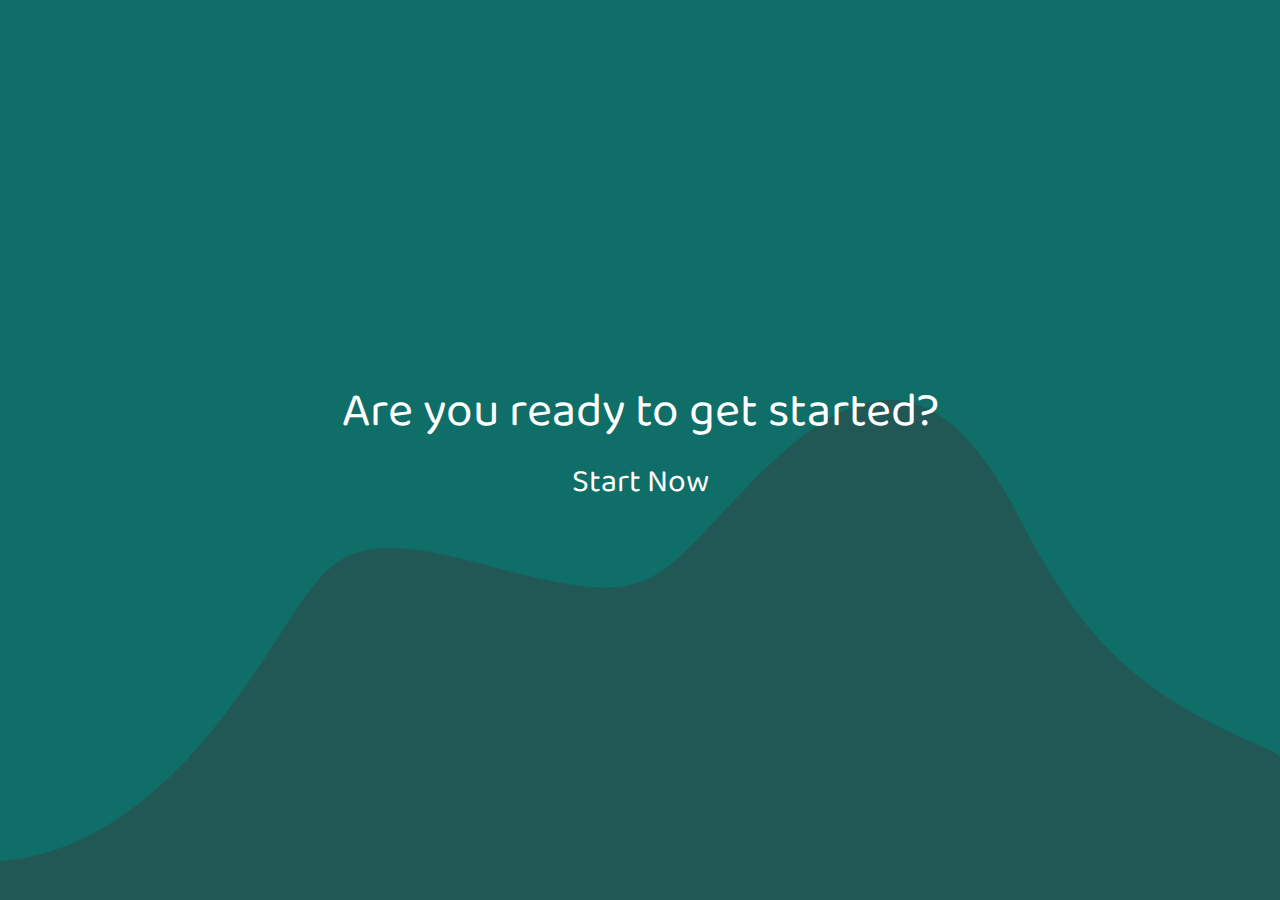
<file: index.html>
<!DOCTYPE html>
<html lang="pt-br">
<head>
  <meta charset="UTF-8">
  <meta http-equiv="X-UA-Compatible" content="IE=edge">
  <meta name="viewport" content="width=device-width, initial-scale=1.0">
  <link rel="preconnect" href="https://fonts.googleapis.com">
  <link rel="preconnect" href="https://fonts.gstatic.com" crossorigin>
  <link href="https://fonts.googleapis.com/css2?family=Baloo+Bhaijaan+2&display=swap" rel="stylesheet">
  <link rel="shortcut icon" href="assets/img/favicon-16x16.png" type="image/x-icon">
  <link rel="stylesheet" href="assets/scss/home/bundle.css">
  <title>Welcome | Quiz</title>
</head>
<body>
<main class="main">
  <div class="main__play">
    <h1 class="main__play__title">Are you ready to get started?</h1>
    <a href="english.html" class="main__play__btn"><span>Start Now</span></a>
  </div>
</main>
</body>
</html>
</file>
<file: assets/scss/home/bundle.css>
.main {
  display: -webkit-box;
  display: -ms-flexbox;
  display: flex;
  -webkit-box-pack: center;
      -ms-flex-pack: center;
          justify-content: center;
  -webkit-box-align: center;
      -ms-flex-align: center;
          align-items: center;
  width: 100%;
  height: 100vh;
  font-family: "Baloo Bhaijaan 2", cursive;
  background: url("/assets/img/bg-curvy-desktop.png") bottom no-repeat;
  background-size: 100% 500px;
  background-color: #106e69;
  -webkit-animation: color 10s ease infinite;
          animation: color 10s ease infinite;
}

.main__play {
  display: -webkit-box;
  display: -ms-flexbox;
  display: flex;
  -webkit-box-orient: vertical;
  -webkit-box-direction: normal;
      -ms-flex-direction: column;
          flex-direction: column;
  -webkit-box-align: center;
      -ms-flex-align: center;
          align-items: center;
  -webkit-box-pack: center;
      -ms-flex-pack: center;
          justify-content: center;
}

.main__play__title {
  font-size: 3em;
  color: #fff;
}

.main__play__btn {
  position: relative;
  font-size: 2em;
  margin-top: 20px;
  color: #fff;
  padding: 10px;
  text-decoration: none;
  cursor: pointer;
  -webkit-transition: all ease 0.3s;
  transition: all ease 0.3s;
}

.main__play__btn:hover {
  -webkit-transform: scale(1.1);
          transform: scale(1.1);
  -webkit-transition: all ease 0.3s;
  transition: all ease 0.3s;
}

.main__play__btn:hover::before {
  width: 100%;
  -webkit-transition-delay: 0.4s;
          transition-delay: 0.4s;
}

.main__play__btn:hover::after {
  width: 100%;
  -webkit-transition-delay: 0s;
          transition-delay: 0s;
}

.main__play__btn:hover span::before {
  height: 100%;
  -webkit-transition-delay: 0.6s;
          transition-delay: 0.6s;
}

.main__play__btn:hover span::after {
  height: 100%;
  -webkit-transition-delay: 0.2s;
          transition-delay: 0.2s;
}

.main__play__btn::before, .main__play__btn::after {
  content: "";
  width: 0;
  height: 2px;
  position: absolute;
  -webkit-transition: all 0.2s linear;
  transition: all 0.2s linear;
  background: #fff;
}

.main__play__btn::before {
  right: 0;
  top: 0;
  -webkit-transition-delay: 0.2s;
          transition-delay: 0.2s;
}

.main__play__btn::after {
  left: 0;
  bottom: 0;
  -webkit-transition-delay: 0.6s;
          transition-delay: 0.6s;
}

.main__play__btn span::before, .main__play__btn span::after {
  content: "";
  width: 2px;
  height: 0;
  position: absolute;
  -webkit-transition: all 0.2s linear;
  transition: all 0.2s linear;
  background: #fff;
}

.main__play__btn span::before {
  -webkit-transition-delay: 0s;
          transition-delay: 0s;
  left: 0;
  top: 0;
}

.main__play__btn span::after {
  -webkit-transition-delay: 0.4s;
          transition-delay: 0.4s;
  right: 0;
  bottom: 0;
}

@media screen and (max-width: 700px) {
  .main {
    background-size: 400% 500px;
  }
  .main__play__title {
    text-align: center;
  }
  .main__play__btn {
    border: 1px solid white;
    border-radius: 10px;
  }
}

* {
  -webkit-box-sizing: border-box;
          box-sizing: border-box;
}

html, body, div, span, applet, object, iframe,
h1, h2, h3, h4, h5, h6, p, blockquote, pre,
a, abbr, acronym, address, big, cite, code,
del, dfn, em, img, ins, kbd, q, s, samp,
small, strike, strong, sub, sup, tt, var,
b, u, i, center,
dl, dt, dd, ol, ul, li,
fieldset, form, label, legend,
table, caption, tbody, tfoot, thead, tr, th, td,
article, aside, canvas, details, embed,
figure, figcaption, footer, header, hgroup,
menu, nav, output, ruby, section, summary,
time, mark, audio, video {
  margin: 0;
  padding: 0;
  border: 0;
  font-size: 100%;
  font: inherit;
  vertical-align: baseline;
}

/* HTML5 display-role reset for older browsers */
article, aside, details, figcaption, figure,
footer, header, hgroup, menu, nav, section {
  display: block;
}

body {
  line-height: 1;
}

ol, ul {
  list-style: none;
}

blockquote, q {
  quotes: none;
}

blockquote:before, blockquote:after,
q:before, q:after {
  content: '';
  content: none;
}

table {
  border-collapse: collapse;
  border-spacing: 0;
}
/*# sourceMappingURL=bundle.css.map */
</file>
